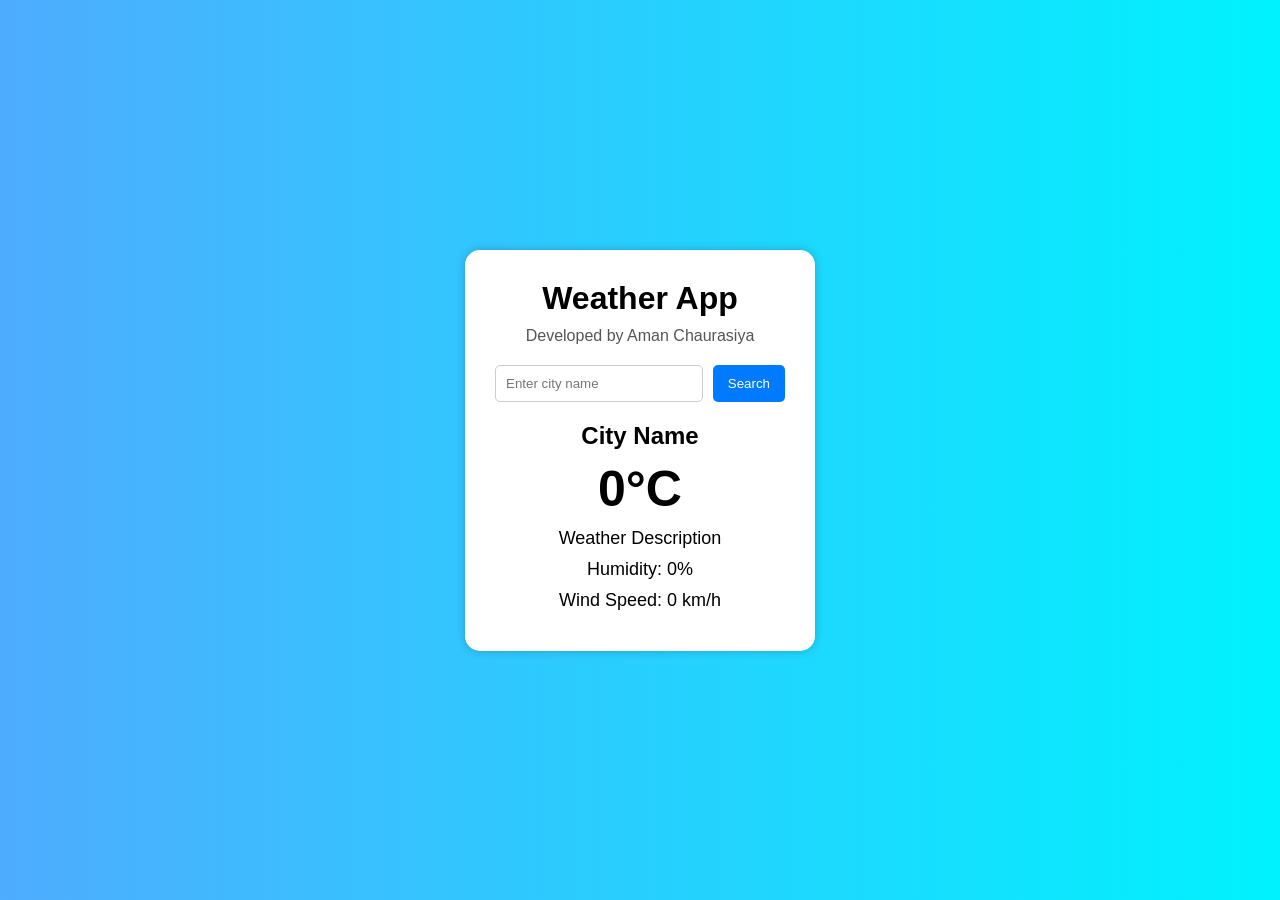
<file: index.html>
<!DOCTYPE html>
<html lang="en">
<head>
    <meta charset="UTF-8">
    <meta name="viewport" content="width=device-width, initial-scale=1.0">
    <title>Document</title>
    <link rel="stylesheet" href="style.css">
</head>
<body>
    <div class="container">
    <h1>Weather App</h1>
        <p class="developer">Developed by Aman Chaurasiya</p>

    <div class="search-box">
        <input type="text" id="cityInput" placeholder="Enter city name">
        <button id="searchBtn">Search</button>
    </div>

    <div class="weather-info">
        <h2 id="cityName">City Name</h2>
        <h1 id="temperature">0°C</h1>
        <p id="description">Weather Description</p>

        <p>Humidity: <span id="humidity">0%</span></p>
        <p>Wind Speed: <span id="wind">0 km/h</span></p>
    </div>
</div>
<script src="script.js"></script>
</body>
</html>
</file>
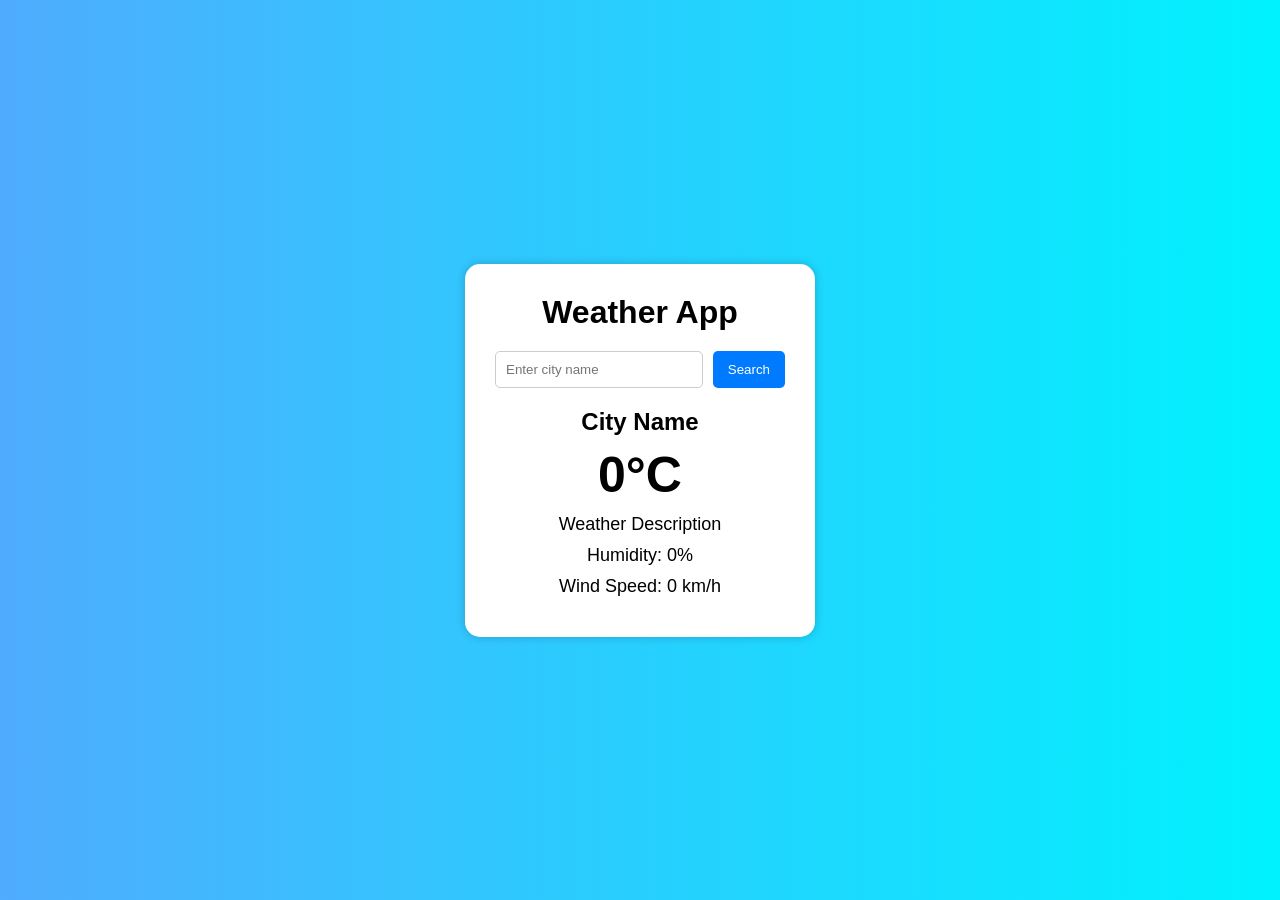
<file: aman.html>
<!DOCTYPE html>
<html lang="en">
<head>
    <meta charset="UTF-8">
    <meta name="viewport" content="width=device-width, initial-scale=1.0">
    <title>Document</title>
    <link rel="stylesheet" href="style.css">
</head>
<body>
    <div class="container">
    <h1>Weather App</h1>

    <div class="search-box">
        <input type="text" id="cityInput" placeholder="Enter city name">
        <button id="searchBtn">Search</button>
    </div>

    <div class="weather-info">
        <h2 id="cityName">City Name</h2>
        <h1 id="temperature">0°C</h1>
        <p id="description">Weather Description</p>

        <p>Humidity: <span id="humidity">0%</span></p>
        <p>Wind Speed: <span id="wind">0 km/h</span></p>
    </div>
</div>
<script src="script.js"></script>
</body>
</html>
</file>
<file: style.css>
*{
    margin: 0;
    padding: 0;
    box-sizing: border-box;
}

body{
    font-family: Arial, sans-serif;
    background: linear-gradient(to right, #4facfe, #00f2fe);
    height: 100vh;
    display: flex;
    justify-content: center;
    align-items: center;
}

.container{
    background-color: white;
    padding: 30px;
    border-radius: 15px;
    text-align: center;
    width: 350px;
    box-shadow: 0 0 10px rgba(0,0,0,0.2);
}

h1{
    margin-bottom: 20px;
}

.search-box{
    display: flex;
    gap: 10px;
    margin-bottom: 20px;
}

.search-box input{
    flex: 1;
    padding: 10px;
    border: 1px solid #ccc;
    border-radius: 5px;
    outline: none;
}

.search-box button{
    padding: 10px 15px;
    border: none;
    background-color: #007bff;
    color: white;
    border-radius: 5px;
    cursor: pointer;
}

.search-box button:hover{
    background-color: #0056b3;
}

.weather-info h2{
    margin-bottom: 10px;
}

.weather-info h1{
    font-size: 50px;
    margin-bottom: 10px;
}

.weather-info p{
    margin: 10px 0;
    font-size: 18px;
}
.developer{
    margin-top: -10px;
    margin-bottom: 20px;
    font-size: 16px;
    color: #555;
    font-weight: 500;
}
</file>
